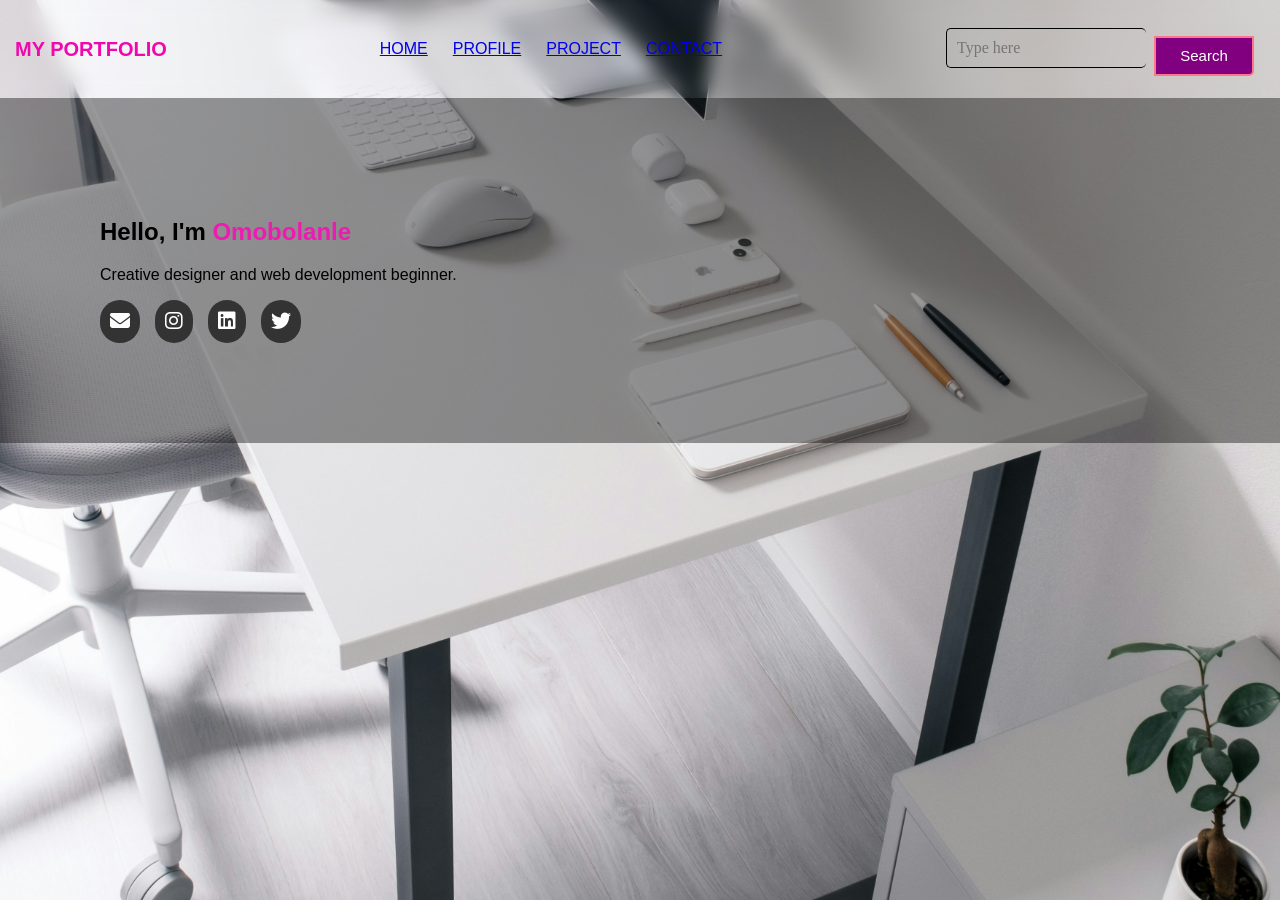
<file: index.html>
<!Doctype html>
<html>
<head>
        <title>Home</title>
    <link rel="stylesheet" href="style.css">
    <meta name="viewport" content="width=device-width, initial-scale=1.0">

    <link rel="stylesheet" href="https://cdnjs.cloudflare.com/ajax/libs/font-awesome/6.4.0/css/all.min.css">
   </head>

    <body>
        
          <nav>
            <h1 class="logo">MY PORTFOLIO</h1>

        <ul>
            <li><a href="index.html">HOME</a></li>
            <li><a href="profile.html">PROFILE</a></li>
            <li><a href="project.html">PROJECT</a></li>
            <li><a href="contact.html">CONTACT</a></li>
        </ul>

        <div class="search">
        <input class="srch" type="search" name="" placeholder="Type here">
        <button class="btn">Search</button>
     </div>
 </nav>

    <section class="Gold">
       <h1>Hello, I'm <span class="my-name">Omobolanle</span></h1>
       <p>Creative designer and web development beginner.</p>

     <div class="social-icons">
        <a href="mailto:omobolaodejayi@gmail.com"><i class="fas fa-envelope"></i></a>
        <a href="https://www.instagram.com/omobolanle4448/"><i class="fab fa-instagram"></i></a>
        <a href="https://linkedin.com"><i class="fab fa-linkedin"></i></a>
        <a href="https://twitter.com/odejayiadunni"><i class="fab fa-twitter"></i></a>
       </div>
    
    </body>
</html>
</file>
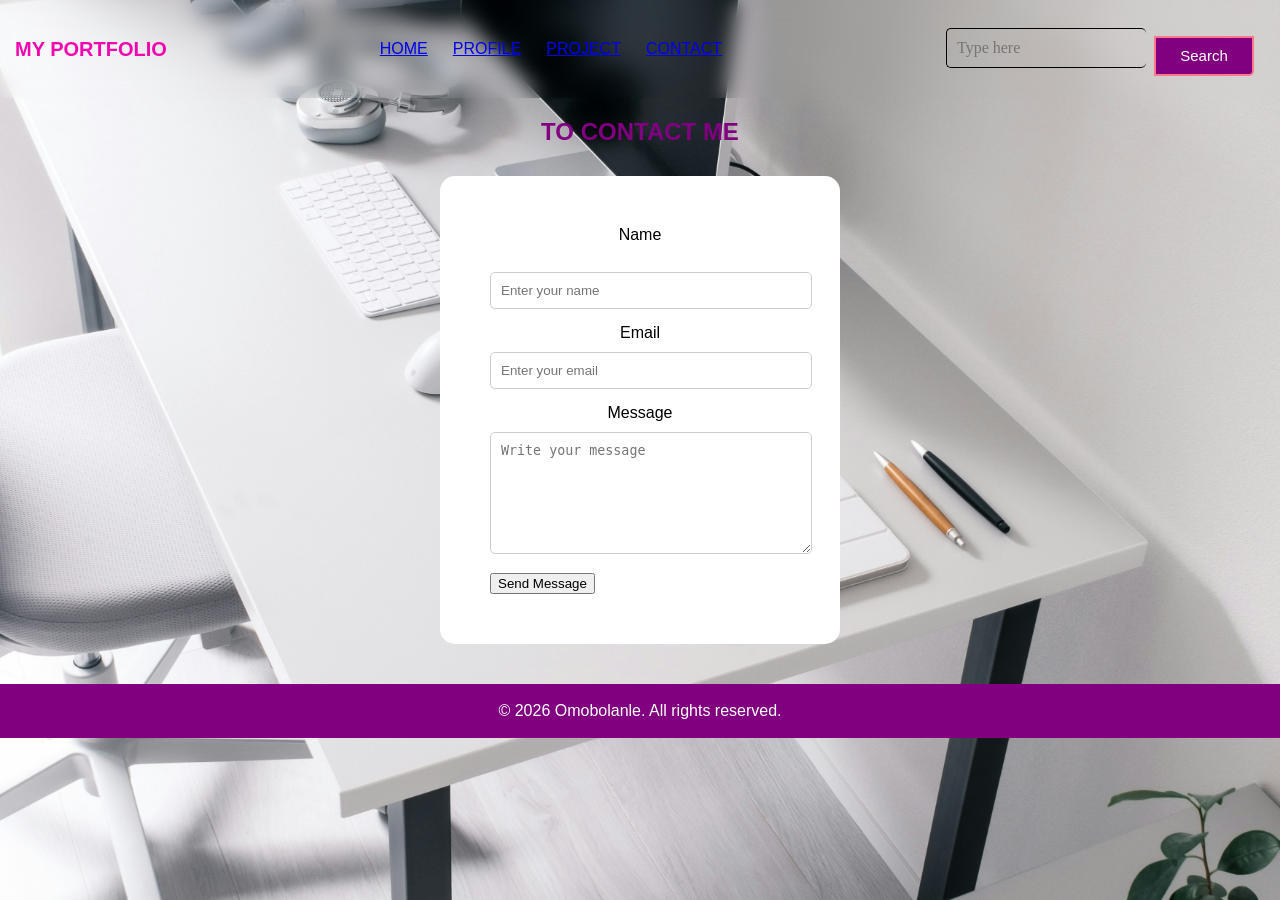
<file: contact.html>
<!DOCTYPE html>
<html>
    <head>
        <title>Portfolio</title>
     <link rel="stylesheet" href="style.css">
     <meta name="viewport" content="width=device-width, initial-scale=1.0">

     <link rel="stylesheet" href="https://cdnjs.cloudflare.com/ajax/libs/font-awesome/6.4.0/css/all.min.css">
    </head>
    <body class="contact-page"> 
     <body>
        
    <nav>
      <h1 class="logo">MY PORTFOLIO</h1>

               <ul>
            <li><a href="index.html">HOME</a></li>
            <li><a href="profile.html">PROFILE</a></li>
            <li><a href="project.html">PROJECT</a></li>
            <li><a href="contact.html">CONTACT</a></li>
        </ul>

        <div class="search">
        <input class="srch" type="search" name="" placeholder="Type here">
        <button class="btn">Search</button>
        </div>
        </nav>
     <h2 class="contact-heading">TO CONTACT ME</h2>
     
    <form>
        <label>Name</label><br>
        <input type="text" placeholder="Enter your name" required>

        <label>Email</label>
        <input type="email" placeholder="Enter your email" required>
        
        <label>Message</label>
        <textarea placeholder="Write your message" required></textarea>

        <button type="submit">Send Message</button>

    </form>

    <footer>
        <p>&copy 2026 Omobolanle. All rights reserved.</p>
    </footer>
   </body>
   </html>
</file>
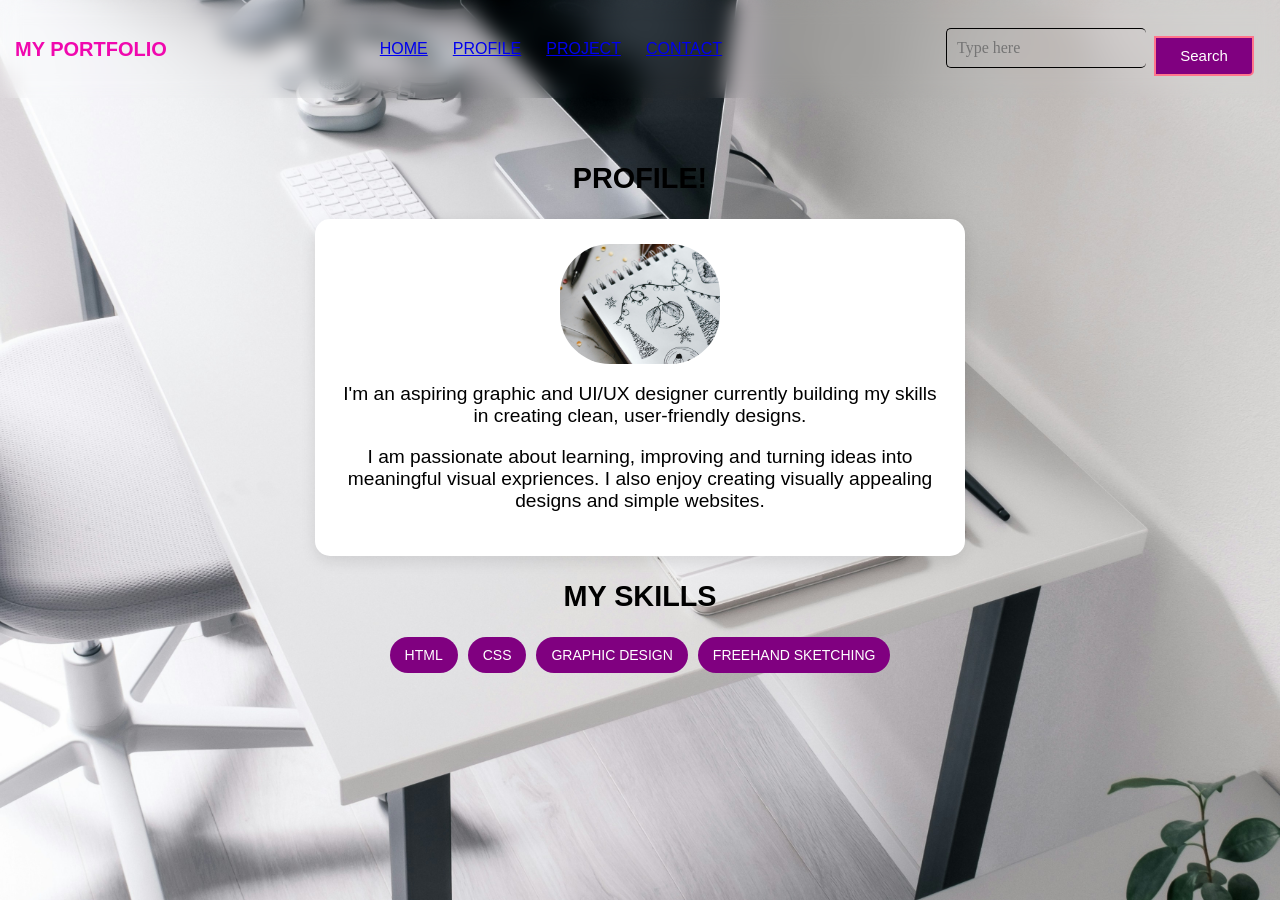
<file: profile.html>
<!DOCTYPE html>
<html>
    <head>
        <title>Portfolio</title>
     <link rel="stylesheet" href="style.css">
     <meta name="viewport" content="width=device-width, initial-scale=1.0">

     <link rel="stylesheet" href="https://cdnjs.cloudflare.com/ajax/libs/font-awesome/6.4.0/css/all.min.css">
    </head>
    <body class="profile-page">

     <body>
        
    <nav>
          <h1 class="logo">MY PORTFOLIO</h1>

              <ul>
            <li><a href="index.html">HOME</a></li>
            <li><a href="profile.html">PROFILE</a></li>
            <li><a href="project.html">PROJECT</a></li>
            <li><a href="contact.html">CONTACT</a></li>
        </ul>

        <div class="search">
        <input class="srch" type="search" name="" placeholder="Type here">
        <button class="btn">Search</button>
        </div>
        </nav>
    
<section class="profile">
    <h1>PROFILE!</h1>

    <div class="profile-card">

        <img src="images/free hand skechting.jpg" class="profile-img">
        <p>
            I'm an aspiring graphic and UI/UX designer currently building my skills in creating clean,
            user-friendly designs.
        </p>
        <p>
            I am passionate about learning, improving and turning ideas into meaningful visual expriences.
            I also enjoy creating visually appealing designs and simple websites.
        </p>
    </div>

    <h2>MY SKILLS</h2>

    <div class="skills">
    <span class="skill">HTML</span>
    <span class="skill">CSS</span>
    <span class="skill">GRAPHIC DESIGN</span>
    <span class="skill">FREEHAND SKETCHING</span>
    </div>

</section>

      
    </body>
</html>
</file>
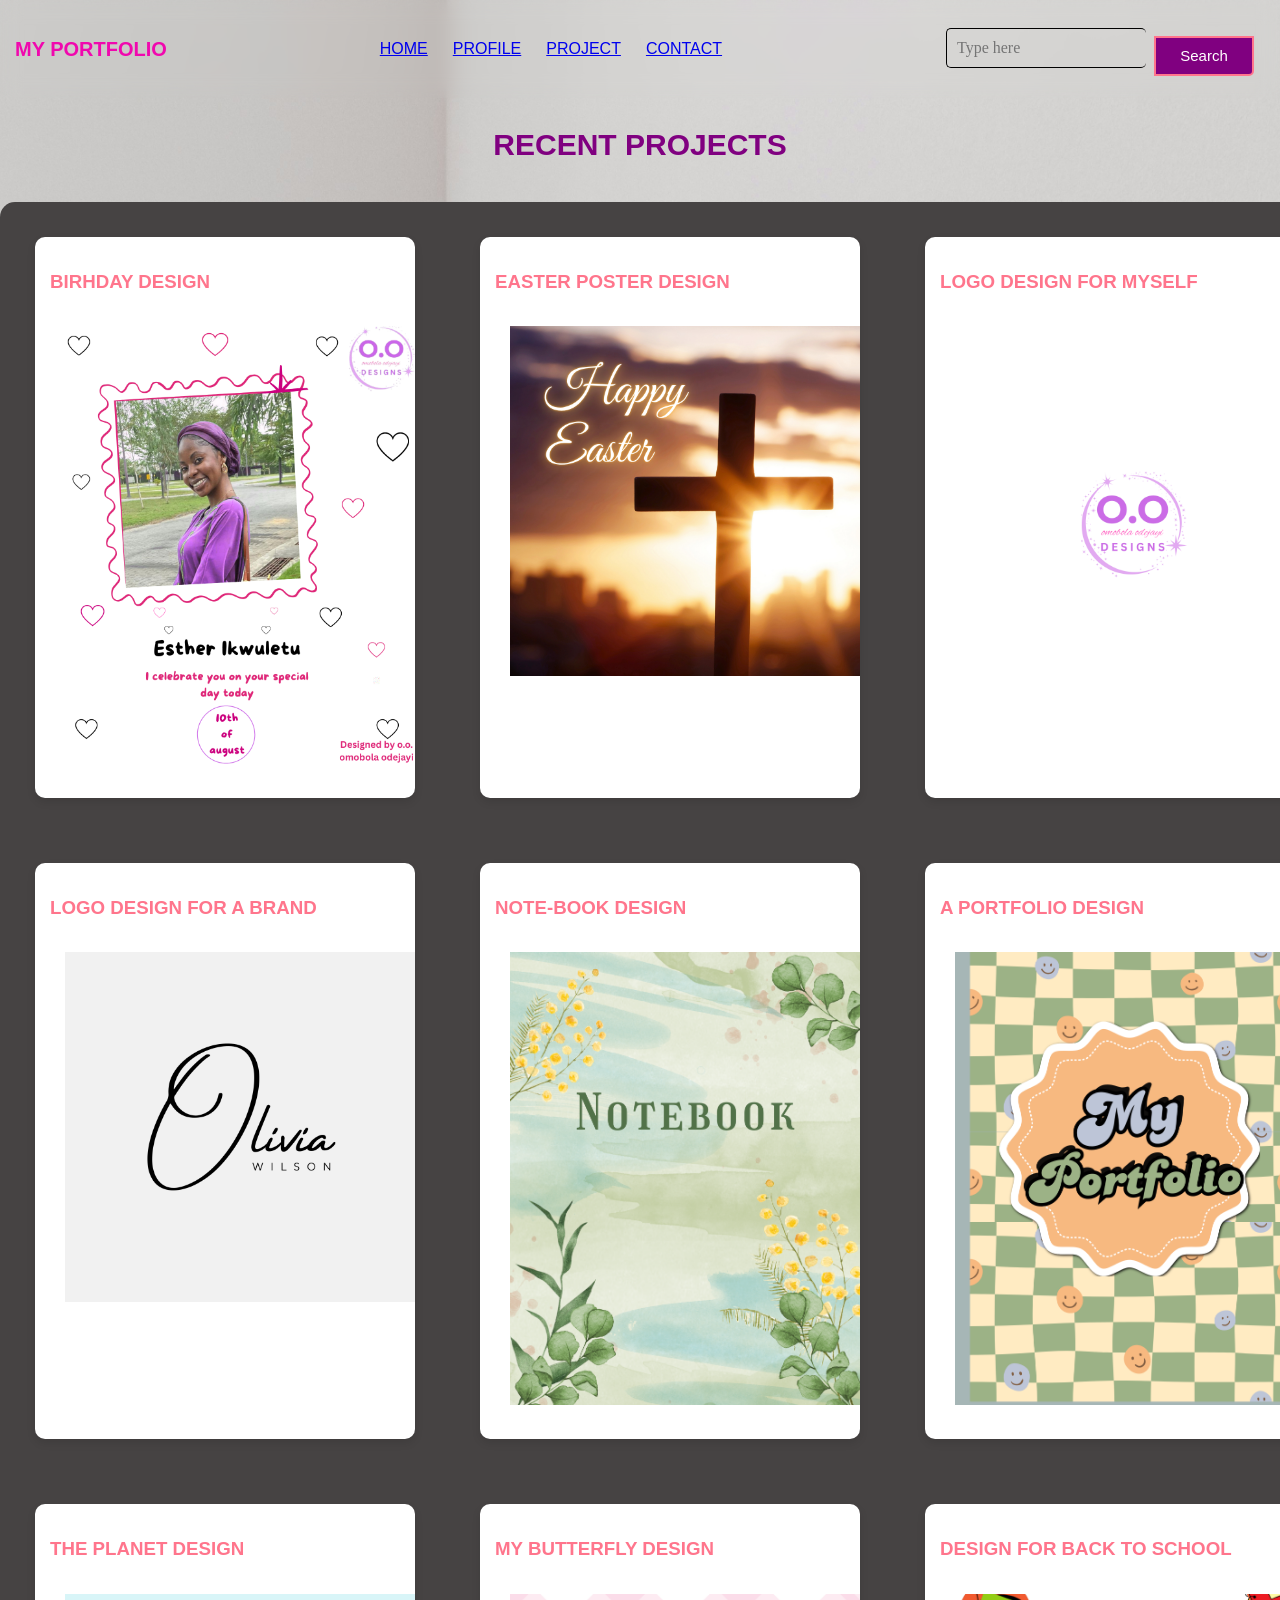
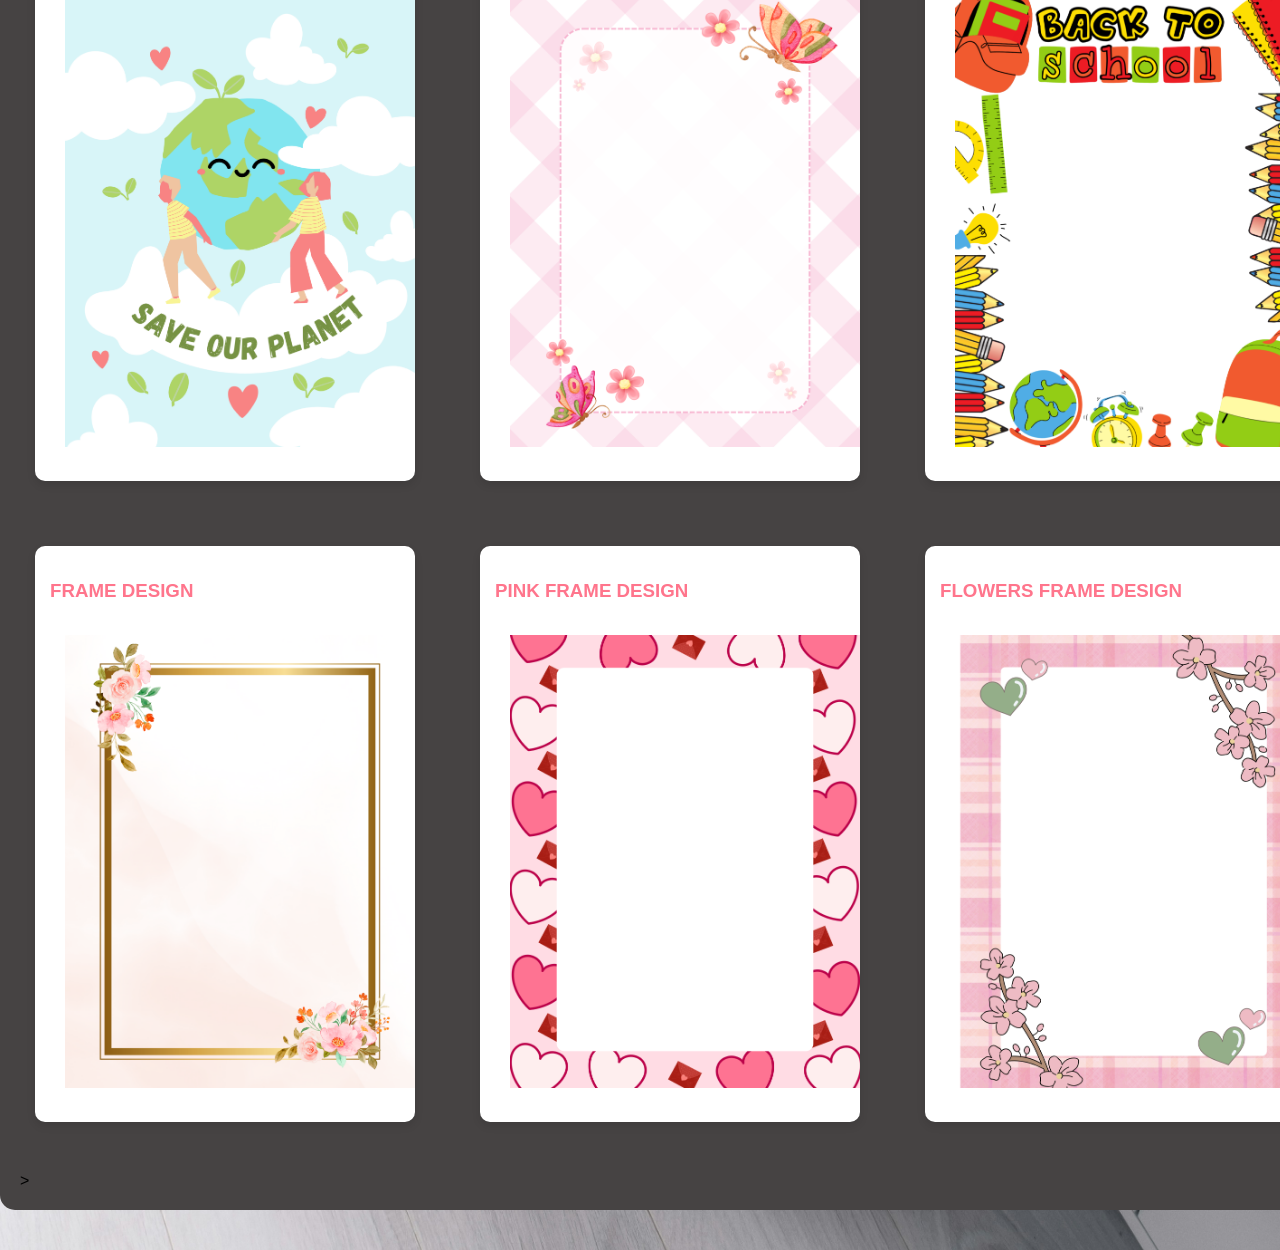
<file: project.html>
<!DOCTYPE html>
<html>
    <head>
        <title>Portfolio</title>
     <link rel="stylesheet" href="style.css">
     <meta name="viewport" content="width=device-width, initial-scale=1.0">

     <link rel="stylesheet" href="https://cdnjs.cloudflare.com/ajax/libs/font-awesome/6.4.0/css/all.min.css">
    </head>

 <body>
        
    <nav>
          <h1 class="logo">MY PORTFOLIO</h1>

           <ul>
            <li><a href="index.html">HOME</a></li>
            <li><a href="profile.html">PROFILE</a></li>
            <li><a href="project.html">PROJECT</a></li>
            <li><a href="contact.html">CONTACT</a></li>
        </ul>

        <div class="search">
        <input class="srch" type="search" name="" placeholder="Type here">
        <button class="btn">Search</button>
        </div>
        </nav>

    <h3 class="project-heading">RECENT PROJECTS</h3>

    <div class="project-container">

        <div class="project-box">
            <h3>BIRHDAY DESIGN</h3>
        <img src="images/Birthday design.png">
    </div>
    <div class="project-box">
        <h3>EASTER POSTER DESIGN</h3>
        <img src="images/Brown Shine Easter .png">
    </div>

    <div class="project-box">
        <h3>LOGO DESIGN FOR MYSELF</h3>
        <img src="images/logo design.png">
    </div>

    <div class="project-box">
        <h3>LOGO DESIGN FOR A BRAND</h3>
        <img src="images/White Happy Birthday.png">
    </div>
     
     <div class="project-box">
        <h3>NOTE-BOOK DESIGN</h3>
        <img src="images/notebook.png">
    </div>
     
     <div class="project-box">
        <h3>A PORTFOLIO DESIGN</h3>
        <img src="images/my portfolio.png">
    </div>
     
     <div class="project-box">
        <h3>THE PLANET DESIGN</h3>
        <img src="images/planet.png">
    </div>
    
     <div class="project-box">
        <h3>MY BUTTERFLY DESIGN</h3>
        <img src="images/butterfly.png">
    </div>
    
     <div class="project-box">
        <h3>DESIGN FOR BACK TO SCHOOL</h3>
        <img src="images/back to school.png">
    </div>
    
     <div class="project-box">
        <h3>FRAME DESIGN</h3>
        <img src="images/frame design.png">
    </div>

    <div class="project-box">
        <h3>PINK FRAME DESIGN</h3>
        <img src="images/pinkk.png">
    </div>

    <div class="project-box">
        <h3> FLOWERS FRAME DESIGN</h3>
        <img src="images/flowerrsss.png">
    </div>
    
    
    
></body>
</html>
</file>
<file: style.css>
body{
font-family: Arial, sans-serif;
    margin: auto;
    margin: 0;
    background-image:url(images/design\ desk\ 2.jpg);
    background-size: cover;
    background-position: center;
    background-repeat: no-repeat;

}
nav {
    display: flex;
    justify-content:space-between;
    backdrop-filter:blur(10px);
    padding:15px;
    text-align:center;
    align-items:center;
    flex-wrap: wrap;
    gap: 10px;
}
@media(max-width:768px) {   
nav ul{
    list-style: none;
    text-decoration: none;
    font-weight: bold;
    gap: 40px;
    color: #000;
    flex-direction: column;
    align-items: center;
    justify-content: space-between;
    padding: 0;
    display: flex;
    
}

}

nav ul li{
    margin: 0 35px;
    color: white;

}
.my-name {
    color: #ed1bb1;
    font-weight: bold;
    
    
}

.logo{
    color:#f008ae;
    font-size:20px;
    
}


.project-heading{
    text-align: center;
    color: purple;
    font-weight: bolder;
    font-size: 30px;
} 
.profile{
    font-size: larger;
}

.profile-img{
    width: 160px;
    border-radius: 50px;
    margin-bottom: 15px;
    height: 120px;
    display: block;
    object-fit: cover;
    margin: 0 auto 15px;
}

.Gold {
    text-align: justify;
    padding: 100px;
    color: #000;
    background: rgba(0,0,0,0.4);
    
}
.project-container  {
    display: flex;
    flex-wrap: wrap;
    gap: 35px;
    padding: 20px;
    background:rgb(70, 67, 67);
    max-width: 1300px;
    width: 1200%;
    margin: 40px auto;
    border-radius: 15px;

}
.project-container img {
    width: 100%;
    border-radius: 10px;
    padding: 15px;
    height: auto;
}
.project-box {
    background-color: white;
    padding: 15px;
    border-radius: 10px;
    width: 350px;
    box-shadow: 0 4px 8px rgba(0, 0, 0, 0.1);
    color: #ff758c;
    margin: 15px;
    

}
.project-box img {
    width: 100%;
    border-radius: 10px;
}

.lists {
    text-align: center;
}
.contact-heading{
    text-align: center;
    color: purple;
}
.profile{
    text-align: center;
    padding: 40px 20px;

}
.profile-card {
    background: white;
    max-width: 600px;
    margin:20px auto;
    padding: 25px;
    border-radius: 15px;
    box-shadow: 0 5px 15px rgba(0,0,0,0.1);
}
.skills{
    margin-top: 20px;
    display: flex;
    flex-wrap: wrap;
    justify-content: center;
    gap: 10px;
}
.skill {
    background: purple;
    color: white;
    padding: 10px 15px;
    border-radius: 20px;
    font-size: 14px;
}


form {
    background-color: white;
    padding: 50px;
    margin: 30px auto;
    width: 300px;
    border-radius: 15px;
}
.project-box:hover{
    transform:scale(1.05);
    transition:0.3s;
}




.search {
    display: flex;
    width: 330px;
    display: flex;
    gap: 8px;
    align-items: center;
    justify-content: center;
}
.srch{
    font-family: 'Times New Roman';
    width: 200px;
    height: 40px;
    background: transparent;
    border: 1px solid black;
    margin-top: 13px;
    color: #fff;
    border-right: none;
    font-size: 16px;
    float: left;
    padding: 10px;
    border-bottom-left-radius: 5px;
    
}
.btn{
    width: 100px;
    height: 40px;
    background: purple;
    border: 2px solid #ff758c;
    margin-top: 13px;
    color: #fff;
    font-size: 15px;
    border-bottom-right-radius: 5px;
    
}
.btn:focus{
    outline: none;
}
.srch:focus{
    outline: none;
}


input, textarea {
    width: 100%;
    padding: 10px;
    margin-top: 5px;
    margin-bottom: 15px;
    border-radius: 5px;
    border: 1px solid #ccc;

}
 textarea {
        height: 100px;
     }
button:hover {
    background: pink;
    color: black;
}
label {
    display: block;
    text-align: center;
    margin-bottom: 5px;
}
.social-icons a {
    color: #333;
    text-decoration: none;
    font-size: 20px;
    color: white;
    background: #333;
    border-radius: 50px;
    text-decoration: none;
    padding: 10px;
    transition: 0.3s;
}
.social-icons {
    margin-top: 15px;
    display: flex;
    gap:15px;
}
.social-icons a:hover {
    background: purple;
    transform: scale(1.1);
}
footer {
    text-align: center;
    padding: 2px;
    background: purple;
    color: white;
    margin-top: 40px;
}
 .container {
    width: 90%;
    max-width: 1100px;
    margin: 0 auto;
 }  
 
 
nav ul {
    display: flex;
    justify-content: center;
    gap: 25px;
    list-style: none;
    padding: 0;
    margin: 0;
 }

@media (max-width: 768px) {
    nav ul {
       flex-direction: column;
       align-items: center;
       gap: 10px;
 }
 
 }

    nav ul li {
        margin:  0;
    }
</file>
